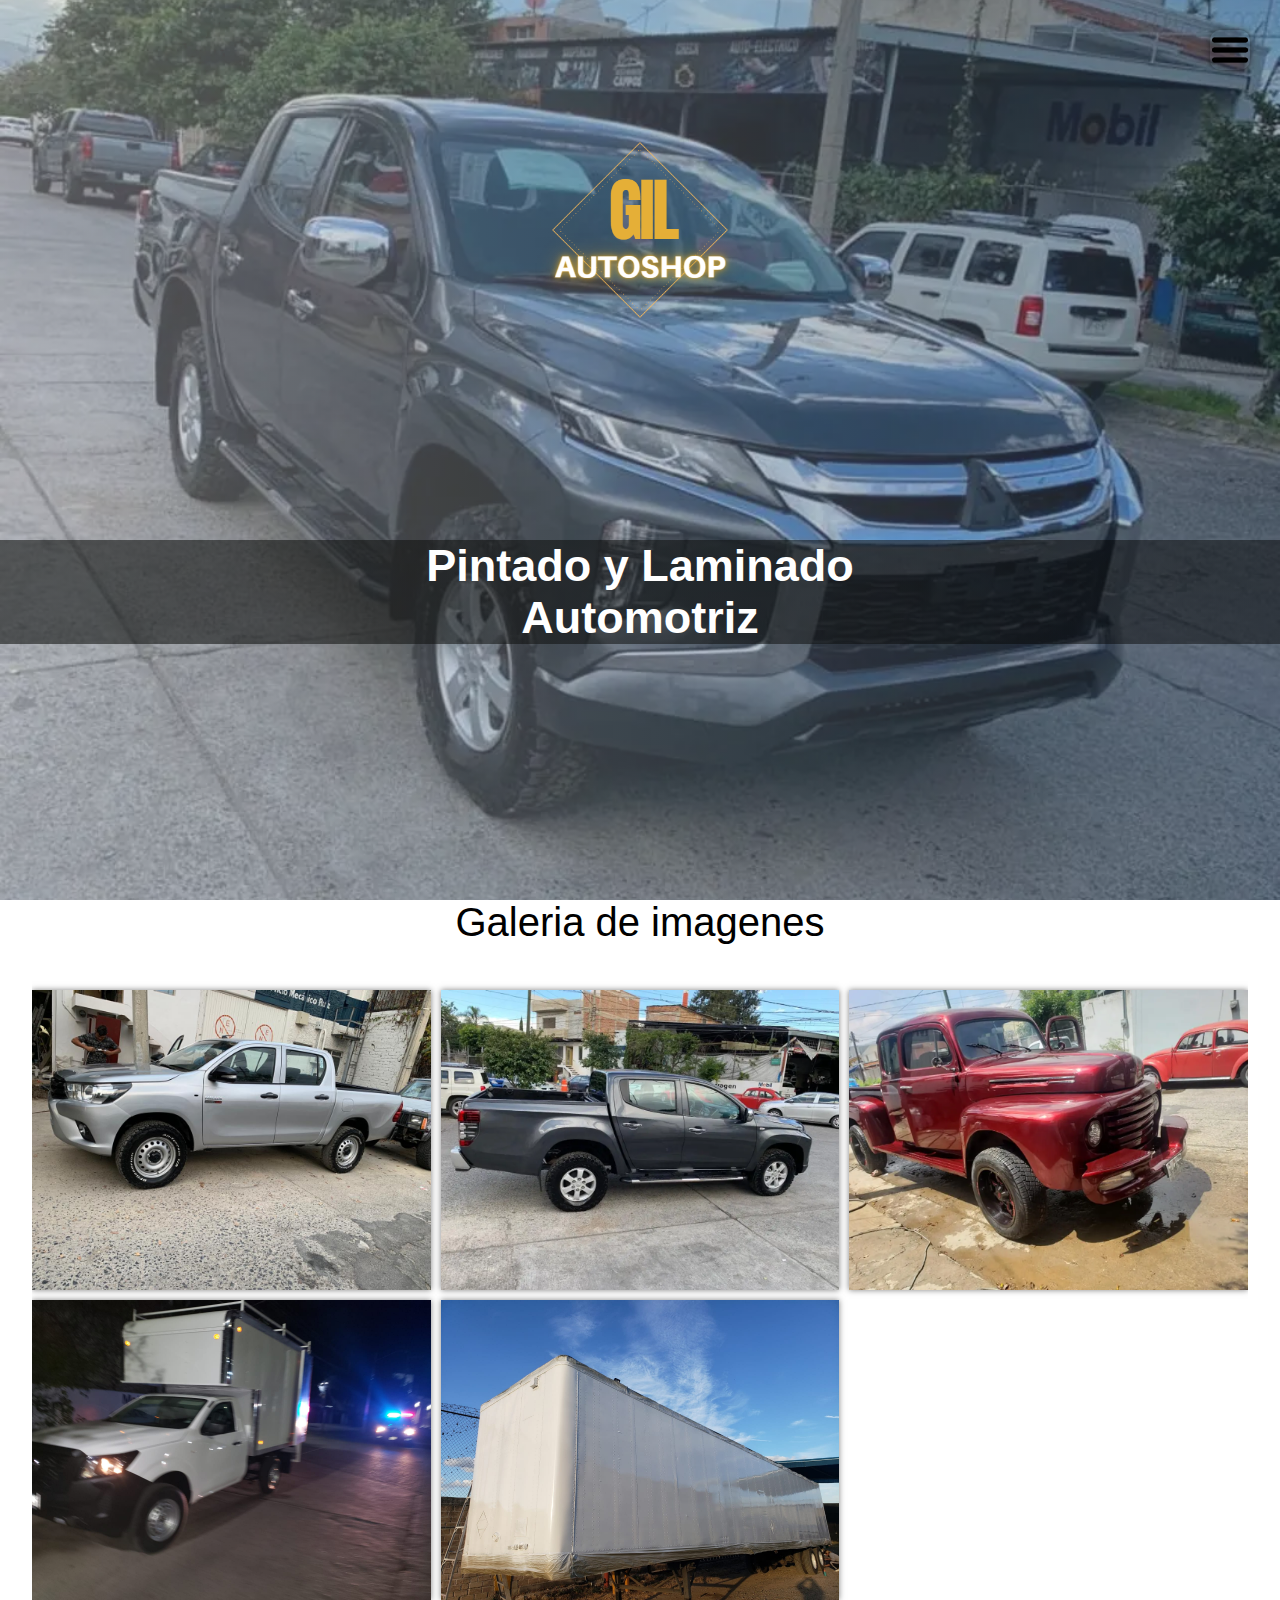
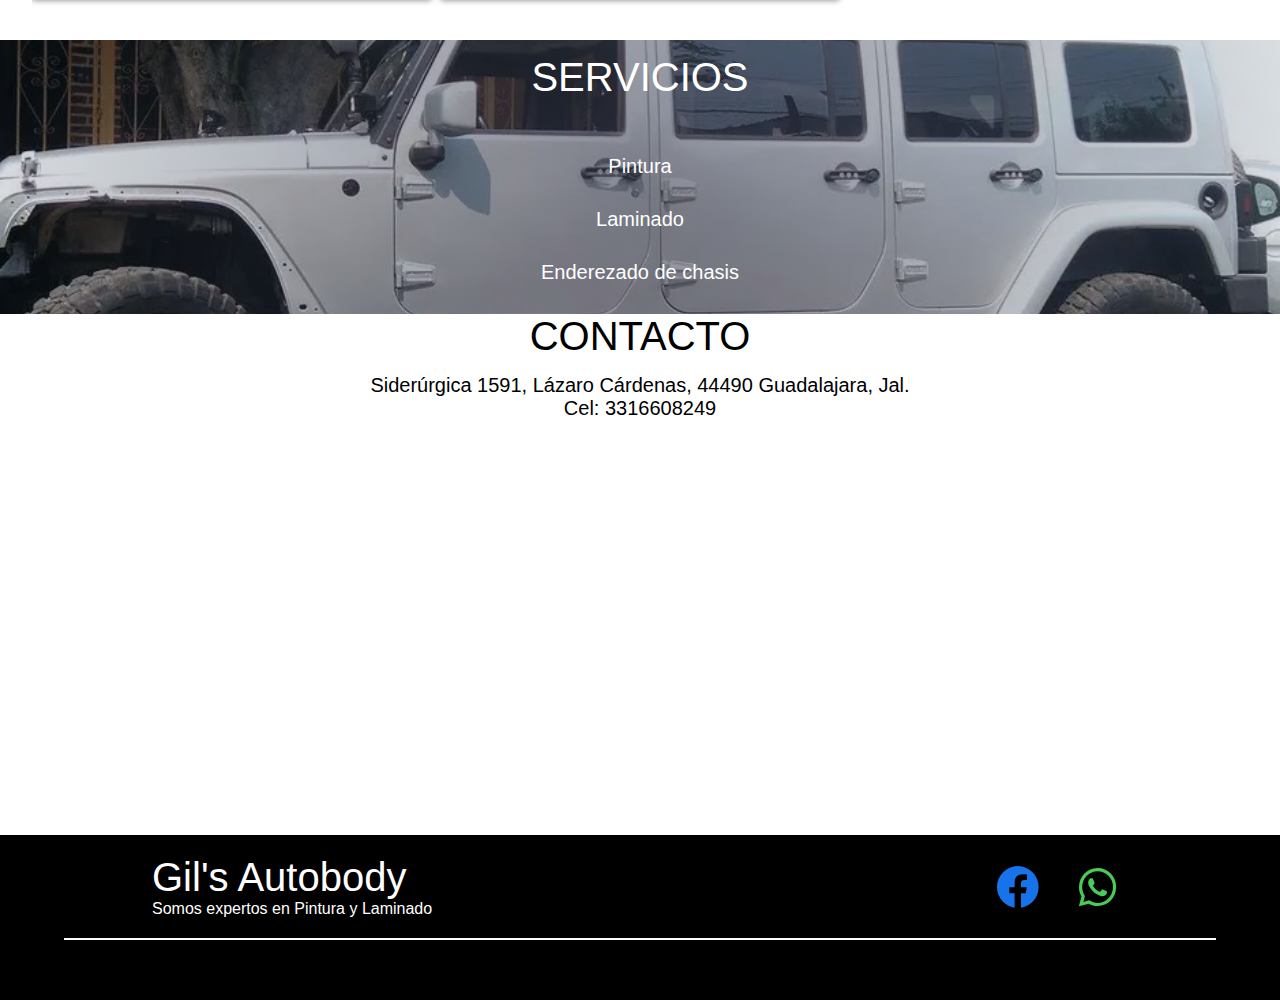
<file: index.html>
<!DOCTYPE html>
<html lang="en">
<head>
    <meta charset="UTF-8">
    <meta http-equiv="X-UA-Compatible" content="IE=edge">
    <meta name="viewport" content="width=device-width, initial-scale=1.0">
    <title>Document</title>
    <link href='https://unpkg.com/boxicons@2.1.2/css/boxicons.min.css' rel='stylesheet'>
    <link rel="stylesheet" href="./style.css">
</head>
<body>
        <header class="header" id="inicio">
        <img src="./headerimg/menu.png" alt="" class="hamburger">
        <nav class="menu-nav">
            <a href="#inicio"><img src="./headerimg/1-logo.png" alt="" class="logo"></a>
            <a href="#galery">Galeria</a>
            <a href="#servicios">Servicios</a>
            <a href="#contacto">Contacto</a> 
            <a href="https://api.whatsapp.com/send?phone=3316608249" target="_blank" class="social-media-icon">
                <img src="./headerimg/WhatsApp_icon.png" alt="" id="whatsapp">
            </a>
        </nav>
        <div class="contenedor head">            
            <img src="./headerimg/1-logo.png" alt="" style="height: 300px; width: 300px;">
            <h1 class="titulo">Pintado y Laminado <br> Automotriz</h1>


            <p class="copy"></p>
        </div>
        </header>

         <!-- galeria -->

 <h1 id="galery">Galeria de imagenes</h1>
 <span class="linea"></span>
 <section class="galeria">
     <a href="./hilux.html"><img src="./imgv1/portadas/hilux.jpg" alt=""></a>
     <a href="./L200.html"><img src="./imgv1/portadas/dhd.jpg" alt=""></a>
     <a href="cherry.html"><img src="./imgv1/portadas/cherry.jpg" alt=""></a>
     <a href="./cajaseca.html"><img src="./imgv1/portadas/cajaseca.jpg" alt=""></a>
     <a href="./rotulacion.html"><img src="./imgv1/portadas/esgari.jpg" alt=""></a>
 </section> 

<div class="servicioscontainer">

    <h1 id="servicios">SERVICIOS</h1>

    <!-- <div class="servicio0"> -->
        <ul>
            <li>Pintura </li>
            <li>Laminado</li>
            <li>Enderezado de chasis</li>
        </ul>
    <!-- </div> -->
</div>


<h1 id="contacto">CONTACTO</h1>
<p class="dir">Siderúrgica 1591, Lázaro Cárdenas, 44490 Guadalajara, Jal. <br> Cel: 3316608249</p>

 <div class="map"> <iframe src="https://www.google.com/maps/embed?pb=!1m18!1m12!1m3!1d403.99540348410943!2d-103.32491077406333!3d20.626520986456445!2m3!1f0!2f0!3f0!3m2!1i1024!2i768!4f13.1!3m3!1m2!1s0x8428b25a1e34603d%3A0x992386b4897c1996!2sGil&#39;s%20Auto%20Body%20-%20Paint!5e0!3m2!1ses-419!2smx!4v1672460574814!5m2!1ses-419!2smx" width="100%" height="100%" style="border:0;" allowfullscreen="" loading="lazy" referrerpolicy="no-referrer-when-downgrade"></iframe>
 </div>

 <footer>
    <div class="contenedor footer-content">

        <div class="contact-us">
            <h2 class="brand">Gil's Autobody</h2>
            <p>Somos expertos en Pintura y Laminado</p>
        </div>

        <div class="social-media">
            <a href="https://m.facebook.com/gilberto.orea.92?_rdr" target="_blank" class="social-media-icon" >
                <i class='bx bxl-facebook-circle'></i>
            </a>
            <a href="https://api.whatsapp.com/send?phone=3316608249" target="_blank" class="social-media-icon">
                <i class='bx bxl-whatsapp'></i>
            </a>
        </div>

    </div>
    <div class="line"></div>
</footer>

 <script src="./menu.js"></script>
</body>
</html>
</file>
<file: style.css>
*{
    margin: 0;
    padding: 0;
    box-sizing: border-box;
}

body{
    font-family: 'Open Sans', sans-serif;
}

:root{ 
    scroll-behavior: smooth; 
}

.contenedor{
    width: 100%;
    overflow: hidden;
    margin: auto;
}

header {
    height: 100vh; /* Muestra el 100% de lo que ocupa la pantalla */
    background-image: linear-gradient(to right, rgb(215, 210, 204, 0.4) 0%, rgb(48, 67, 82, 0.4) 100%), url(./headerimg/portada.jpg);
    background-repeat: no-repeat;
    background-size: cover; /* cubre toda la pantalla el tamaño de la imagen */
    background-attachment: fixed; /* Permite que la imagen se quede estatica mientras se da scroll para abajo*/
    background-position: center; /* Centra la imagen*/
}

.head {
    text-align: center;
    padding: 0;
    height: 100%;
    display: flex;
    justify-content: space-around; /* posiciona horizontal */
    align-items: center; /* posiciona vertical */
    flex-direction: column;
    color: white;
}

.head h1 {
    font-size: 45px;
    font-weight: 700;
}



.hamburger {
    position: fixed; /* el elmento queda fijo en toda la pagina */
    top: 30px;
    right: 30px;
    width: 40px;
    height: 40px;
    padding: 2px;
    cursor: pointer;
    border-radius: 10px;
    box-shadow: 0 0 6px rgba(0,0,0,0.5);
    z-index: 1;
}

.menu-nav{
    position: fixed;
    top: 0;
    right: 0;
    width: 30vw;
    height: 100%;
    background: linear-gradient(to right, #434343 0%, black 100%);
    display: flex;
    flex-direction: column;
    justify-content: space-around; 
    align-items: center;
    transition: transform .3s ease-in-out;
    transform: translate(110%);
    box-shadow: 0 0 6px rgba(0,0,0,.5);
    z-index: 1;

}

.spread {
    transform: translate(0);
}

.menu-nav a {
    color: rgb(228,172,50);
    text-decoration: none;
}

.titulo{
    font-size: 60px;
    margin-bottom: 15px;
    background: rgb(20,22,20);
    background: linear-gradient(90deg, rgba(20,22,20,0.6001751042213761) 0%, rgba(0,0,0,0.4629202022605917) 100%, rgba(128,142,141,1) 100%);
    width: 100%;
}

.copy{
    font-weight: 300;
    font-size: 25px;
}

.logo{
    width: 150px;
    height: 150px;
    transition: 0.5s;
}


#whatsapp{
    width: 50px;
    height: 50px;
    border-radius: none;
}


/* galeria */

h1{
    font-weight: 400;
    text-align: center;
    padding: 0;
    font-size: 40px;
}

.linea{
    height: 5px;
    width: 100%;
    display: block;
}
.galeria{
    display: grid;
    grid-template-columns: repeat(auto-fit, minmax(350px, 1fr));
    width: 95%;
    margin: auto;
    grid-gap: 10px;
    padding: 40px 0;
    overflow: hidden;
}

.galeria > a{
    display: block;
    overflow: hidden;
    box-shadow: 0 0 6px rgba(0,0,0,.5);
}

.galeria img{
    width: 100%;
    vertical-align: top;
    height: 300px;
    object-fit: cover;
    transition: transform .5s;
    z-index: -1;
}

.galeria a:hover img{
    filter: drop-shadow(2px);
    transform: rotate(0deg) scale(1.5);
}

.light-box{
    position: fixed;
    top: 0;
    left: 0;
    background: rgba(0,0,0,.5);
    transition: transform .3s ease-in-out;
    width: 100%;
    height: 100vh;
    z-index: 1000;
    display: flex;
    justify-content: center;
    align-items: center;
    transform: scale(0);
    transform: scale(2px);
}

.light-box img{
    object-fit: cover;
    width: 75vw;
    max-height: 95vh;
}

.light-box:target{
    transform: scale(1);
}


.map {
    width: 100%;
    height: 400px;
    z-index: -1;
}

#servicios{
    padding-bottom: 40px;
}

.servicioscontainer{
    position: static;
    background-image: radial-gradient(circle, rgba(51, 57, 76, 0.581) 0%, rgba(17, 47, 71, 0.153) 100%), url(./headerimg/portadaa.jpg);
    background-position: center;
    background-size: cover;
    background-repeat: no-repeat;
    color: white;
    font-size: 15px;
    text-align: center;
    padding: 10px 0;
    width: 100%;
    padding: 15px;
    transition: transform .5s;
}

.servicioscontainer ul li {
    padding: 15px;
    font-size: 20px;
    list-style: none;
    
}

#contacto1 {
    padding: 10px;
}

.dir {
    padding: 15px;
    text-align: center;
    font-size: 20px;
}

/* Footer */

footer{
    /* background: #475E71; */
    background-color: black;
    padding-bottom: 0.1px;
}

.footer-content{
    display: flex;
    justify-content: space-around;
    align-items: center;
    flex-wrap: wrap;
    padding-top: 20px;
    padding-bottom: 20px;
}

.contact-us{
    width: 40%;
    color: #fff;
}

.brand{
    font-weight: 500;
    font-size: 40px;
}
.brand+p{
    font-weight: 500;
}
.social-media{
    display: flex;
    justify-content: center;
}

.social-media-icon{
    display: inline-block;
    margin-left: 20px;
    width: 60px;
    height: 60px;
    text-align: center;
    color: #fff;
}

.social-media-icon i{
    font-size: 50px;
    line-height: 60px;
}
.bxl-facebook-circle {
    color: #1773ea;
}
.bxl-whatsapp{
    color: rgba(74,202,86,1);
}
.line{
    width: 90%;
    max-width: 1200px;
    margin: 0 auto;
    height: 2px;
    background: #fff;
    margin-bottom: 60px;
}


@media screen and (max-width:800px) {
    .menu-nav{
        width: 50vw;
    }
    .titulo{
        font-size: 40px;
    }
    .contenedor-servicio img{
        width: 80%;
        margin-bottom: 40px;   
    }
    .checklist-servicio{
        width: 80%;
    }
    .service{
        margin-bottom: 30px;
    }
    .agregar-imagen{
        width: 80%;
    }
    .img-galeria{
        width: 45%;
    }
    .cont-experts{
        width: 80%;
    }
    .footer-content{
        justify-content: center;
    }
    .social-media{
        width: 80%;
        justify-content: space-evenly;
    }
    .social-media-icon{
        margin-left: 0;
    }
    .social-media i{
        margin-left: 0;
    }
    .contact-us{
        text-align: center;
        width: 80%;
        margin-bottom: 40px;
    }
}


@media screen and (max-width:500px) {
    .menu-nav{
        width: 65vw;
    }
    .hamburger{
        top: 20px;
        right: 20px;
    }
    .titulo{
        font-size: 30px;
    }
    .subtitulo{
        font-size: 30px;
    }
    .agregar-imagen{
        width: 95%;
    }
    .img-galeria{
        width: 95%;
    }
    .social-media{
        width: 100%;
    }
    .contact-us{
        width: 90%;
    }

    .footer-content{
        display: flex;
        justify-content: center;
        align-items: center;
        padding-top: 60px;
        padding-bottom: 40px;
    }
}
</file>
